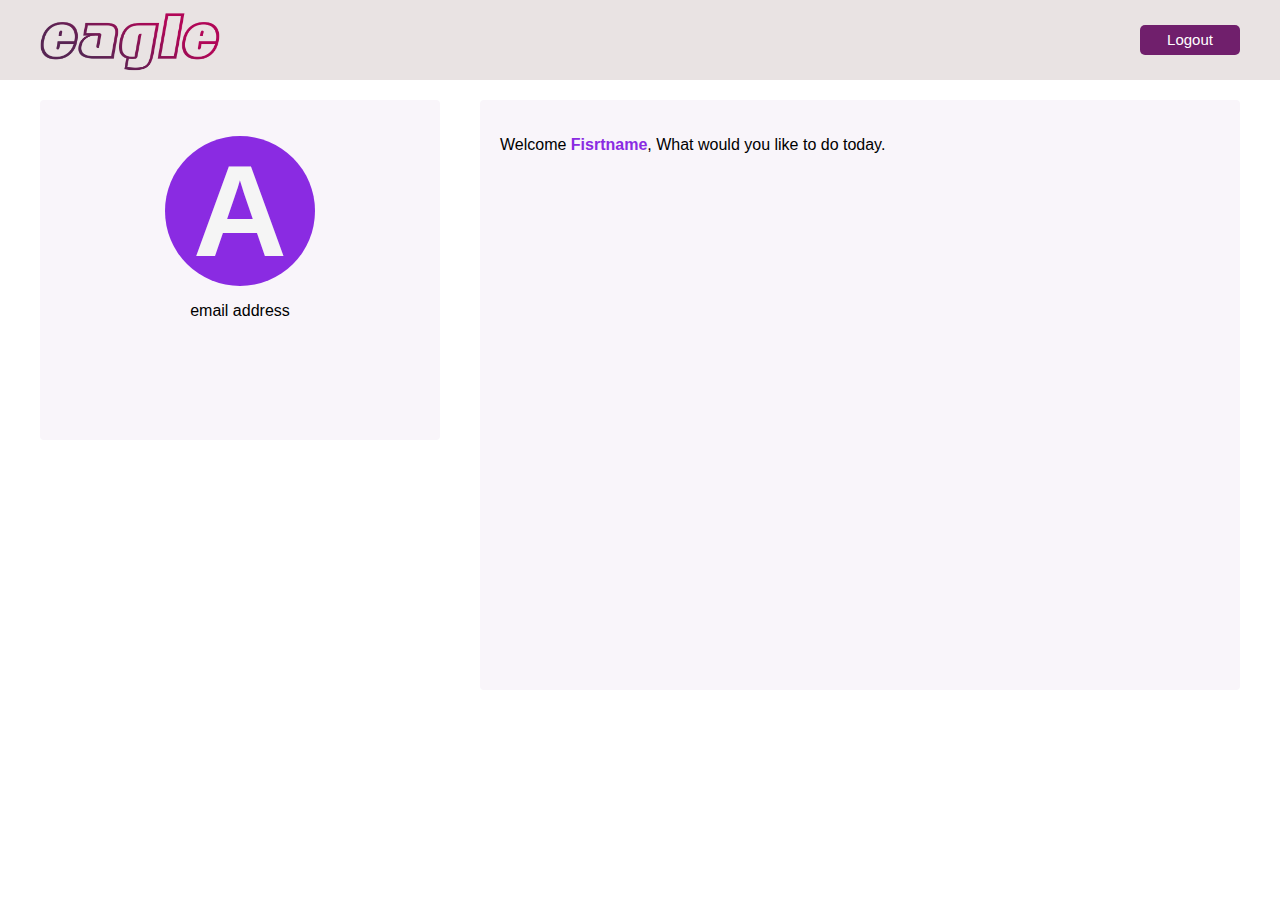
<file: dashboard.html>
<!DOCTYPE html>
<html lang="en">
<head>
    <meta charset="UTF-8">
    <meta name="viewport" content="width=device-width, initial-scale=1.0">
    <meta http-equiv="X-UA-Compatible" content="ie=edge">
    <title>Eagle| User Dashboard</title>
    <link rel="stylesheet" href="assets/css/dash.css" >
</head>
<body>
    <nav class="navbar">
        <a href="#" class="navbar-brand"><img src="assets/images/eagle-logo.png" alt="Eagle"></a>
        <form action="" method="post">
            <button id="logout-btn" type="submit" name="logout">Logout</button>
        </form>
    </nav>
    <div class="containr">
        <div class="leftcol">
            <div class="prof-pic"><p>A</p></div>
            <p>email address</p>
        </div>
        <div class="rightcol">
            <p>Welcome <span>Fisrtname</span>, What would you like to do today.</p>
        </div>
    </div>
</body>
</html>
</file>
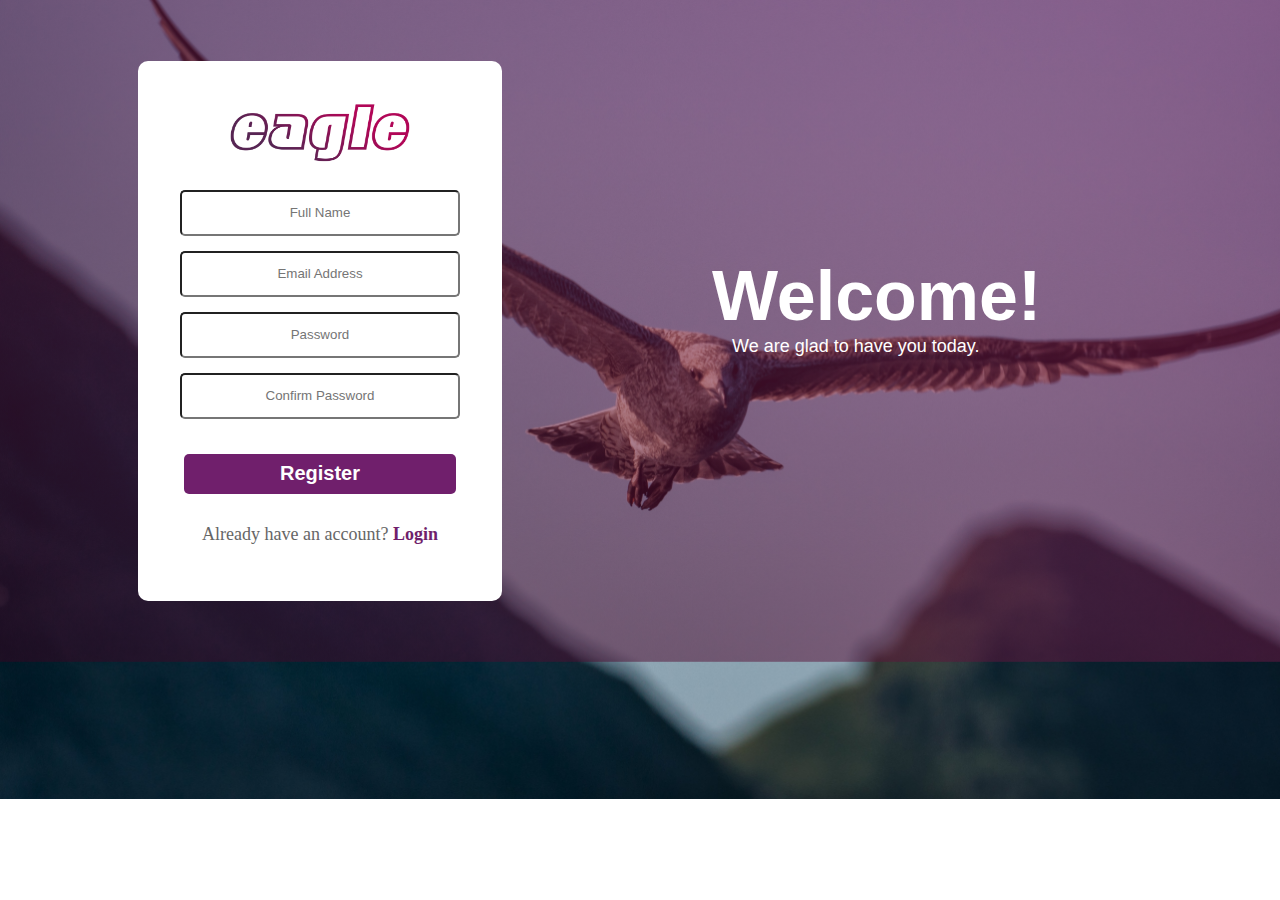
<file: register.html>
<!DOCTYPE html>
<html>
    <head>
        <meta charset="UTF-8">
        <meta name="viewport" content="width=device-width, initial-scale=1.0">
        <meta http-equiv="X-UA-Compatible" content="ie=edge">
       
        <title>Eagle Form</title>
        
        <link rel="stylesheet" href="assets/css/style.css" >

    </head>
    <body>
            
        <div class="flex">
            <div class="col1">
                <fieldset>
                    <img src="assets/images/eagle-logo.png" alt="eagle">
                    <form>                                                                
                        <input type="text" name="name" placeholder="Full Name" required>                              

                        <input type="email"  name="email" placeholder="Email Address" required>                               

                        <input type="Pword" name="password" placeholder="Password" required>                
                                
                        <input type="psw" name="password_repeat" placeholder="Confirm Password" required>                
                                                                            
                        <button type="submit" name="submit" value="signup">Register</button>

                        <p> Already have an account? <a href="index.html">Login</a> </p> 
                    </form> 
                </fieldset> 
            </div>
            <div class="col2">
                <div class="welcome">
                    <span>Welcome!</span>
                    <p>We are glad to have you today.</p>
                </div>      
            </div>                                       
        </div>    
    </body>
</html>
</file>
<file: assets/css/dash.css>
body {
    margin: 0px;
    background-color: #FFFFFF;
    font-family: 'Lucida Sans', 'Lucida Sans Regular', 'Lucida Grande', 'Lucida Sans Unicode', Geneva, Verdana, sans-serif;
}

a {
    text-decoration: none;
}

.navbar {
    background-color: rgb(233, 227, 227);
    height: 80px;
    padding: 0px 40px;
    display: flex;
    line-height: 80px;
    justify-content: space-between;
}

img{
    width: 180px;
    height: 80px;
}

#logout-btn {
    border: none;
    background-color: rgb(112, 31, 108);
    color: #FFFFFF;
    height: 30px;
    width: 100px;
    font-size: 15px;
    border-radius: 5px;
}

#logout-btn:hover {
    background-color: rgb(182, 55, 175);
    cursor: pointer;
}

.containr {
    min-height: 590px;
    margin: 20px 40px 0px 40px;
    display: flex;
    justify-content: space-between;
}

.leftcol {
    background-color: rgb(249, 245, 250);
    height: 300px;
    width: 30%;
    border-radius: 4px;
    padding: 20px;
    text-align: center;
}

.rightcol {
    background-color: rgb(249, 245, 250);
    height: 550px;
    width: 60%;
    border-radius: 4px;
    padding: 20px;
    /* margin-left: 30px; */
}

.rightcol p span {
    color: blueviolet;
    font-weight: bold;
}

.prof-pic {
    margin: 1em auto;
    width: 150px;
    height: 150px;
    border-radius: 50%;
    background-color: blueviolet;
    color: whitesmoke;
    display: block;
    overflow: hidden;
}

.prof-pic p {
    line-height: 150px;
    font-weight: bold;
    font-size: 130px;
    margin: 0px;
}
</file>
<file: assets/css/style.css>
body{
    margin: 0px;
    background-image:linear-gradient(to top right, rgba(51, 5, 32, 0.54), rgba(188, 47, 115, 0.452)), url('../images/bg-image.jpg');
    background-repeat: no-repeat;
    background-position: center;
    background-size: cover;
}

a {
    text-decoration: none;
}

img{
    width: 180px;
    height: 80px;
}

.flex {
    display: flex;
    /* justify-content: center; */
    /* align-item: center; */
}

fieldset{
    text-align: center;
    width: 340px;
    height:500px;
    background-color: white;
    border-radius: 10px;
    border: none;
    /* box-shadow: -3px -3px rgba(151, 149, 149, 0.726); */
    margin: 3.8em auto;
    padding-top: 30px;
}


.welcome{
    color:white;
    font-family: 'Lucida Sans', 'Lucida Sans Regular', 'Lucida Grande', 'Lucida Sans Unicode', Geneva, Verdana, sans-serif;
    font-size: 18px;
    margin: 40% 4em;
}

.welcome p {
    padding-left: 20px;
    margin-top: 0px;
}

.welcome span {
    font-size: 70px;
    font-weight: bold;
}

/* form {
    
} */
input
{
    width: 80%;
    height: 40px;
    margin-top: 15px;
    border-color: 2px;
    border-radius: 5px;
    text-align: center;
}

button[type=submit]
{
    background-color: rgb(112, 31, 108);
    width: 80%;
    border: none;
    border-color: none;
    color:white;
    font-size: 20px;
    font-weight: bold;
    height: 40px;
    margin-top: 35px;
    border-radius: 5px;
}

button[type=submit]:hover {
    background-color: rgb(182, 55, 175);
    cursor: pointer;
}

form p{
    font-size: 18px;
    font-family: Georgia;
    align: center;
    color: none;
    color: #666;
    margin-top: 30px;
}

form p a {
    color: rgb(112, 31, 108);
    font-weight: bold;
}

form p a:hover {
    color: rgb(182, 55, 175);
}

.col1{
    /* background-color: aqua; */
    width: 100%;
}

.col2{
    /* background-color: blue; */
    width: 100%;
}

.flex2{
    display: flex;
    /* text-justify: auto; */
    justify-content: space-between;
    width: 80%;
    margin: auto;
    align-content: center;
}

#report {
    background-color: rgba(82, 184, 224, 0.562);
    width: 80%;
    margin: auto;
}
</file>
